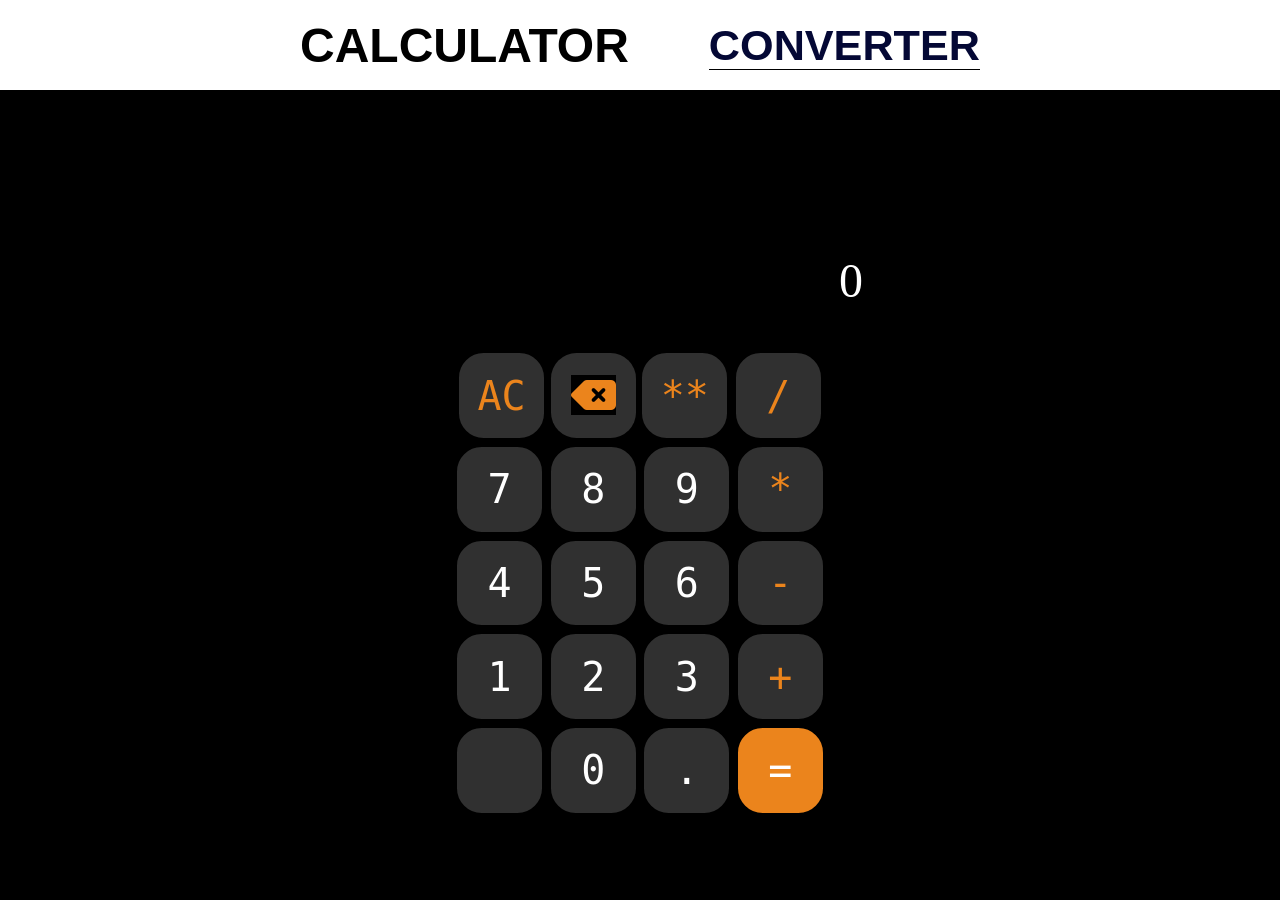
<file: index.html>
<!DOCTYPE html>
<html lang="en">
<head>
    <meta charset="UTF-8">
    <meta name="viewport" content="width=device-width, initial-scale=1.0">
    <title>Calculator-Converter</title>
    <link rel = "stylesheet" href = "style.css">
    <link rel = "stylesheet" href = "https://cdnjs.cloudflare.com/ajax/libs/font-awesome/6.7.2/css/all.min.css">
</head>
<body>
    <header>
        <div class = "heading">
            <h2>CALCULATOR</h2>
            <div class="converter"><a class = "link" href = "converter.html" target = "_main">CONVERTER</a></div>
        </div>
        
    </header>
    <main>
        <div class="content">
            <div class="solution">
                <div class="answer empty">0</div>
            </div>
            <div class="board">
                <div class="box clear">AC</div>
                <div class="box" id = "delete"><i class="fa-solid fa-delete-left"></i></div>
                <div class="box sign">**</div>
                <div class="box sign">/</div>
                <div class="box num">7</div>
                <div class="box num">8</div>
                <div class="box num">9</div>
                <div class="box sign">*</div>
                <div class="box num">4</div>
                <div class="box num">5</div>
                <div class="box num">6</div>
                <div class="box sign">-</div>
                <div class="box num">1</div>
                <div class="box num">2</div>
                <div class="box num">3</div>
                <div class="box sign">+</div>
                <div class="box"></div>
                <div class="box num">0</div>
                <div class="box num">.</div>
                <div class="box equals" id = "equals">=</div>
            </div>
        </div>
    </main>
    <script src = "app.js"></script>
</body>
</html>
</file>
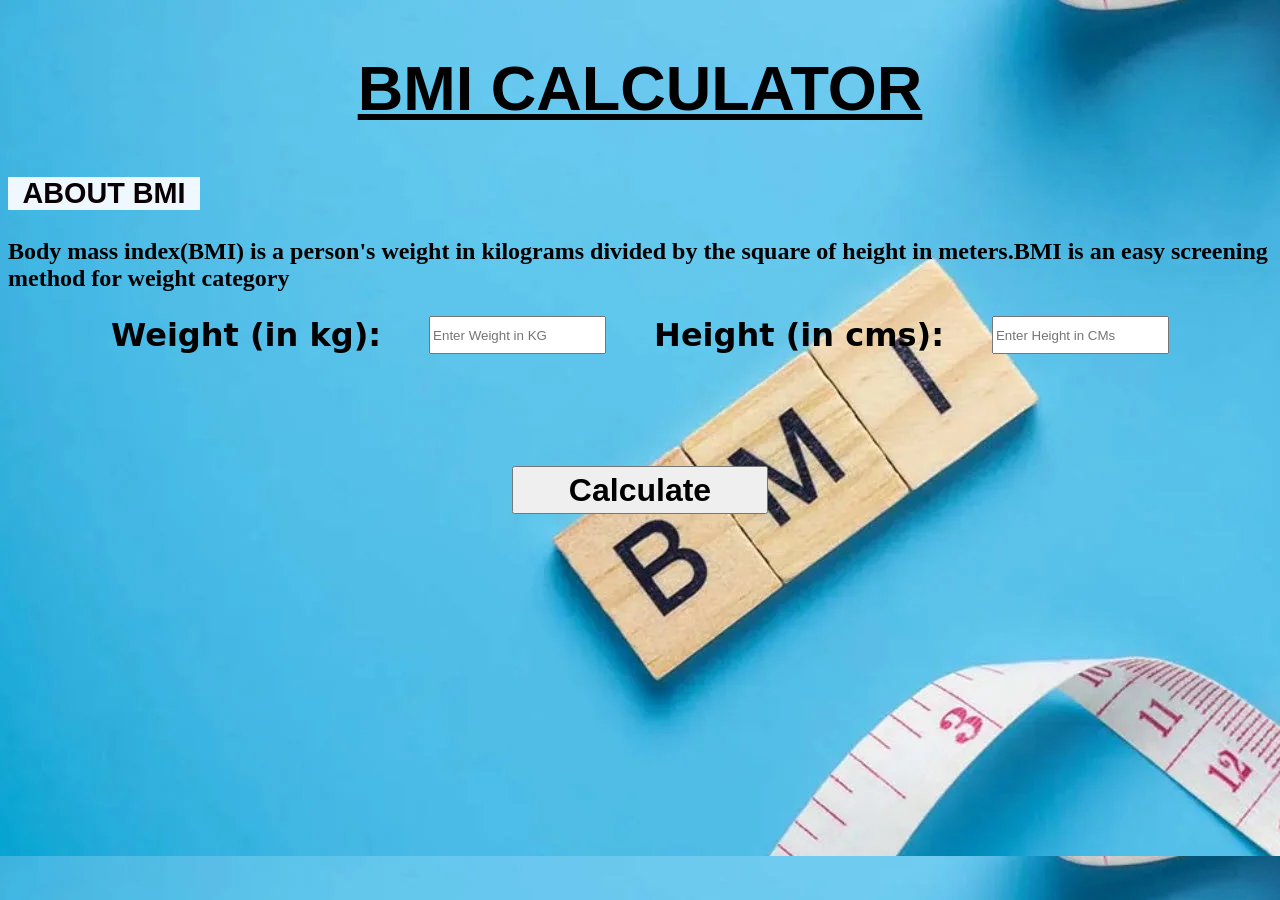
<file: bmi.html>
<!DOCTYPE html>
<html lang="en">
<head>
    <meta charset="UTF-8">
    <meta name="viewport" content="width=device-width, initial-scale=1.0">
    <title>BMI</title>
    <link rel = "stylesheet" href = "styleBmi.css">
</head>
<body>
    <h2>BMI CALCULATOR</h2>
    <div class="info">
        <p id = "heading"><b>ABOUT BMI</b></p>
        <p id = "content">Body mass index(BMI) is a person's weight in kilograms divided by the square of height in meters.BMI is an easy screening method for weight category</p>
    </div>
    <div class="inputs">
        <label class = "label" for="weight">Weight (in kg):</label>
        <input type="number" min = "1" id="weight" name="weight" placeholder="Enter Weight in KG"/>
        <label class = "label" for = "height">Height (in cms):</label>
        <input type="number" min = "1" id="height" name="height" placeholder="Enter Height in CMs"/>
    </div>
    <div class = "btn">
        <button id = "submitbtn"type = "submit">Calculate</button>
    </div>
    <div class="result">Please enter both height and weight</div>
    <script src = "bmi_app.js"></script>
</body>
</html>
</file>
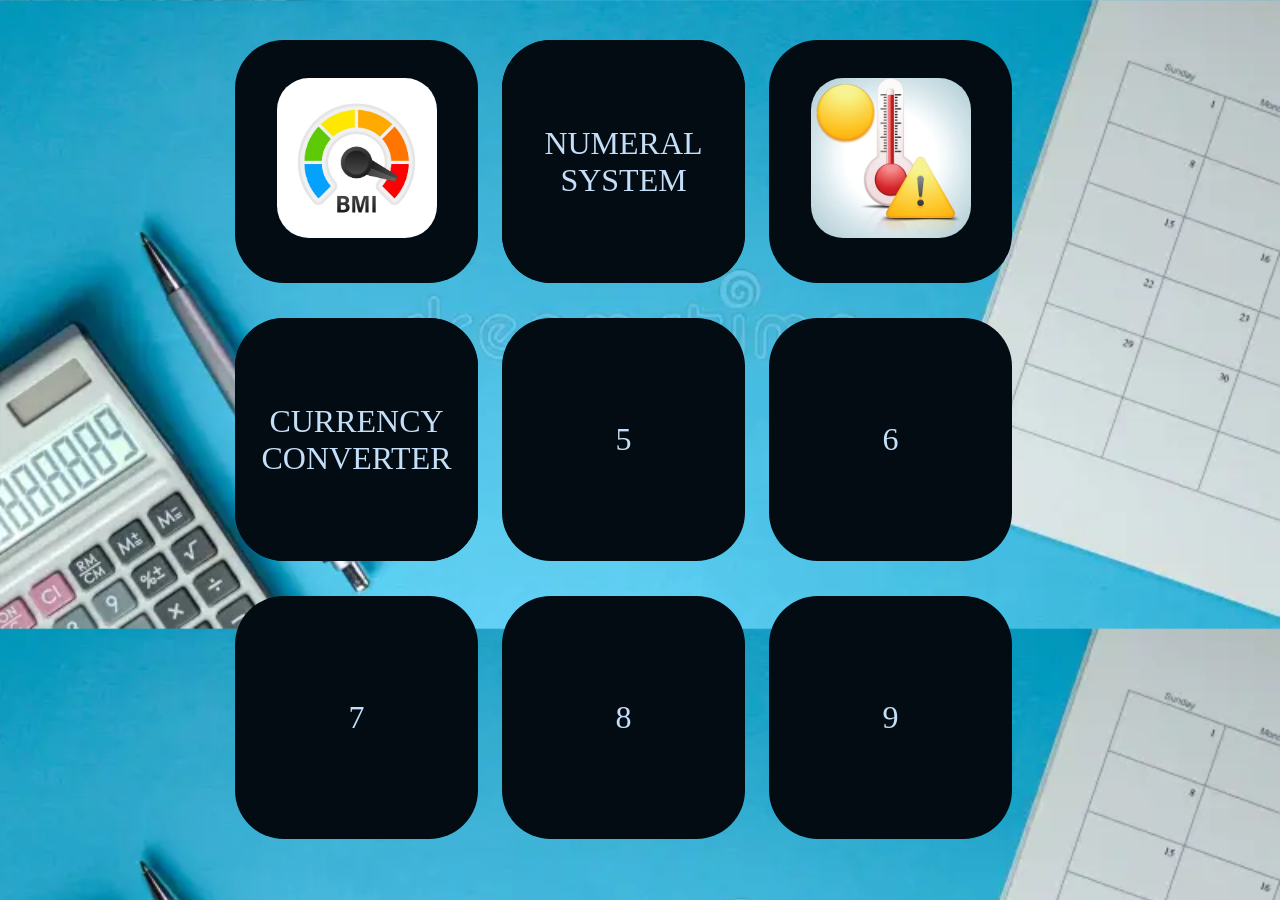
<file: converter.html>
<!DOCTYPE html>
 <html lang="en">
 <head>
    <meta charset="UTF-8">
    <meta name="viewport" content="width=device-width, initial-scale=1.0">
    <title>Converter</title>
    <link rel = "stylesheet" href = "convStyle.css">
 </head>
 <body>
    <div class="allBoxes">
      <div class="conv-box"><a class = "bmi" href = "bmi.html" target = "_main" ><img class = "images" src = "projectImages/bmi.png"></a></div>
      <div class="conv-box"><a class = "numSystem conv-box" href = "numSystem.html" target = "_main">NUMERAL SYSTEM</a></div>
      <div class="conv-box"><a class = "temperature" href = "temperature.html" target = "_main"><img class = "images" src= "projectImages/temp.png" ></a></div>
      <div class="conv-box"><a class = "currency conv-box" href = "currency.html" target = "_main" >CURRENCY CONVERTER</a></div>
      <div class="conv-box">5</div>
      <div class="conv-box">6</div>
      <div class="conv-box">7</div>
      <div class="conv-box">8</div>
      <div class="conv-box">9</div>
    </div>
 </body>
 </html>
</file>
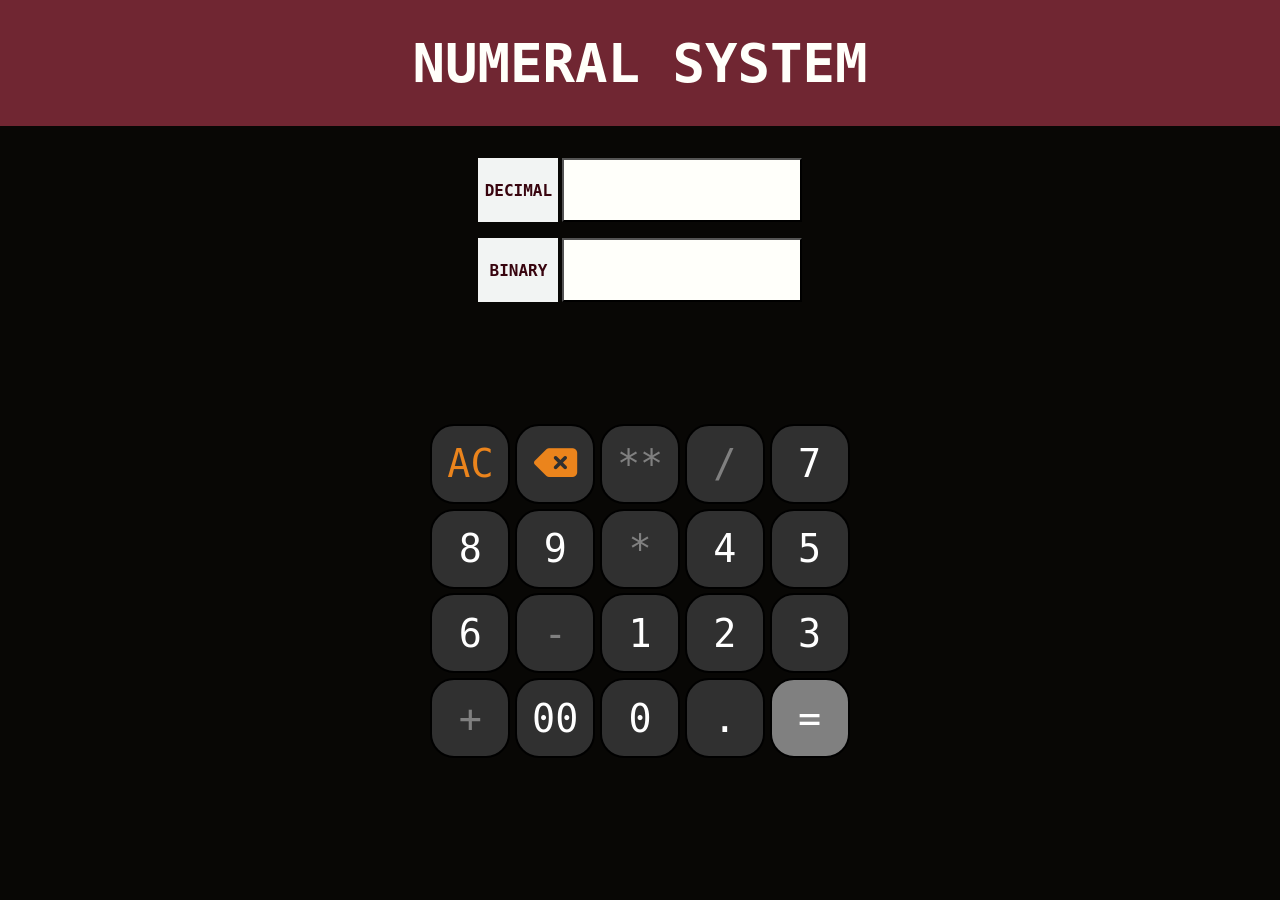
<file: numSystem.html>
<!DOCTYPE html>
<html lang="en">
<head>
    <meta charset="UTF-8">
    <meta name="viewport" content="width=device-width, initial-scale=1.0">
    <title>Numeral System</title>
    <link rel = "stylesheet" href = "style_num.css">
    <link rel = "stylesheet" href = "https://cdnjs.cloudflare.com/ajax/libs/font-awesome/6.7.2/css/all.min.css">
</head>
<body>
    <header>
        <div class="heading">
            <h2 id = "title">NUMERAL SYSTEM</h2>
        </div>
        
            <div class="num-one">
                <div class="dec">DECIMAL</div>
                <button class="dec-num"></button>
            </div>
        
            <div class="num-two">
                <div class="binary">BINARY</div>
                <button class="binary-num"></button>
            </div>
        
    </header>
    <div class = "content">
        <div class="board">
            <button class="box clear">AC</button>
            <button class="box" id = "delete"><i class="fa-solid fa-delete-left"></i></button>
            <button class="box sign">**</button>
            <button class="box sign">/</button>
            <button class="box num">7</button>
            <button class="box num">8</button>
            <button class="box num">9</button>
            <button class="box sign">*</button>
            <button class="box num">4</button>
            <button class="box num">5</button>
            <button class="box num">6</button>
            <button class="box sign">-</button>
            <button class="box num binarynum">1</button>
            <button class="box num">2</button>
            <button class="box num">3</button>
            <button class="box sign">+</button>
            <button class="box num binarynum">00</button>
            <button class="box num binarynum">0</button>
            <button class="box num dot">.</button>
            <button class="box equals" id = "equals">=</button>
        </div>
    </div>
    <script src = "Num.js"></script>
</body>
</html>
</file>
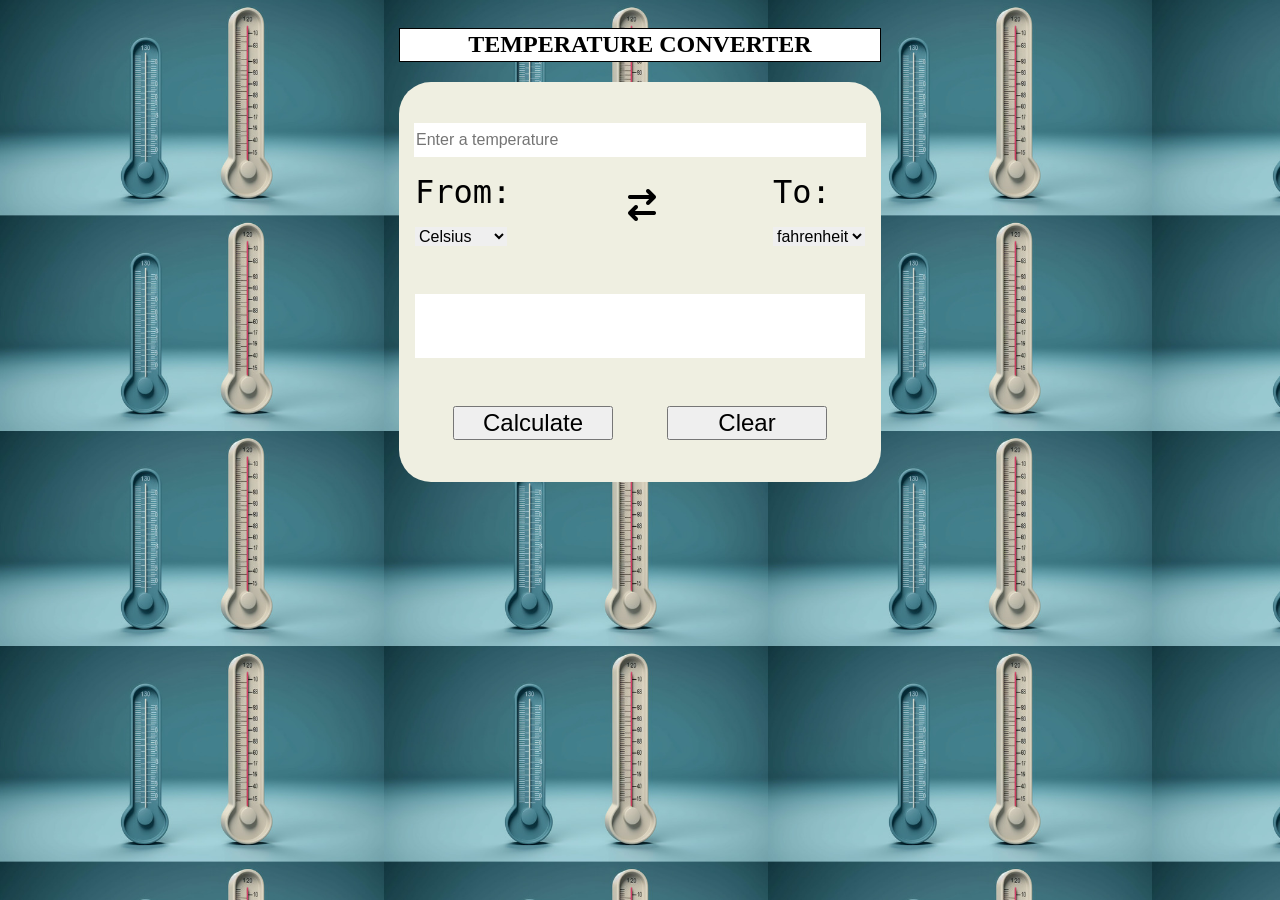
<file: temperature.html>
<!DOCTYPE html>
<html lang="en">
<head>
    <meta charset="UTF-8">
    <meta name="viewport" content="width=device-width, initial-scale=1.0">
    <title>temperature</title>
    <link rel = "stylesheet" href = "styleTemp.css"/>
    <link rel="stylesheet" href="https://cdnjs.cloudflare.com/ajax/libs/font-awesome/6.7.2/css/all.min.css" integrity="sha512-Evv84Mr4kqVGRNSgIGL/F/aIDqQb7xQ2vcrdIwxfjThSH8CSR7PBEakCr51Ck+w+/U6swU2Im1vVX0SVk9ABhg==" crossorigin="anonymous" referrerpolicy="no-referrer" />
</head>
<body>
    <header>
        <div class="heading">
            <h2 id = "main">TEMPERATURE CONVERTER</h2>
        </div>
        <main class = "content">
            <div class="input">
                <input type="number" id="num" placeholder="Enter a temperature" value = "0s">
            </div>
            <div class="conversion">
                <div class="From">
                    <label for="From">From:</label>
                    <select id="From" name="From">
                        <option value="Celsius">Celsius</option>
                        <option value="Kelvin">Kelvin</option>
                        <option value="fahrenheit">fahrenheit</option>
                    </select>
                </div>
                <i class="fa-solid fa-arrow-right-arrow-left"></i>
                <div class="To">
                    <label for="To">To:</label>
                    <select id="To" name="To">
                        <option value="fahrenheit">fahrenheit</option>
                        <option value="Celsius">Celsius</option>
                        <option value="Kelvin">Kelvin</option>
                    </select>
                </div>
            </div>
            <div class="result" >
            </div>
            <div class="footer">
                <button class = "clear">Calculate</button>
                <button id = "clear">Clear</button>
            </div>
            
        </main>
        
    </header>
    <script src = "tempApp.js"></script>
</body>
</html>
</file>
<file: style.css>
*{
    margin:0px;
    padding: 0px;
    background-color: black;
}
.heading{
    gap:5rem;
    color:black;
    height : 10vh;
    display:flex;
    justify-content: center;
    align-items: center;
    font-size: 2rem;
    font-family:Arial, Helvetica, sans-serif;
    background-color: white;
}
h2{
    background-color: white;
}
.content{
    display: flex;
    justify-content: center;
    flex-wrap: wrap;
    margin: auto;
    width : 50vh;
}
.solution{
    display: flex;
    justify-content:end;
    flex-wrap: wrap;
    height:24vh;
    width:50vh;
    border:2px solid black;
    margin-bottom: 3rem ;
    align-items: flex-end;
}
.board{
    display:flex;
    justify-content: center;
    align-items: center;
    align-content: center;
    flex-wrap: wrap;
    height:50vh;
    width:60vh;
    text-align: center;
    gap:0.3rem;

}
.box{
    background: none;
    align-content: center;
    font-size: 2.5rem;
    padding:0.25rem;
    height : 4.8rem;
    width:  4.8rem;
    border: 2px solid black;
    border-radius: 30%;
    background-color: #303030;
    color: #eb841c;
    font-family: monospace;
}
.box:hover{
    background-color : rgba(180,180,180,0.5);
    cursor: pointer;
}
.num{
    color:white;
}
.equals{
    color:white;
}
#equals{
    background-color: #eb841c;
}
.answer{
    font-family: cursive;
    font-size:3rem;
    height:2rem;
    display:flex ;
    align-items: flex-end;
    text-align: right;
    color:white;
}
.link {
    text-decoration: none;
    color:rgb(4, 8, 53);
    background-color: white;
    font-size: 2.7rem;
    font-weight: 600;
    font-family:Arial, Helvetica, sans-serif;
}
#delete{
    border : none;
}
</file>
<file: styleBmi.css>
body{
    background-image: url("projectImages/bmiBG.png");
}
h2{
    display: flex;
    justify-content: center;
    font-family: 'Franklin Gothic Medium', 'Arial Narrow', Arial, sans-serif;
    font-size: 7vh;
    text-decoration: underline;
}
#heading{
    width : 12rem;
    font-size: 1.8rem;
    font-family: Arial, Helvetica, sans-serif;
    color: rgb(8, 0, 2);
    display: block;
    text-align: center;
    background-color: aliceblue;
}
#content{
    font-family: serif;
    font-size: 1.5rem;
    font-weight: 600;
}
.inputs{
    display: flex;
    flex-wrap: wrap;
    justify-content: center;
    gap : 3rem;
}
.label{
    font-size: 2rem;
    font-weight: 600;
    font-family:system-ui, -apple-system, BlinkMacSystemFont, 'Segoe UI', Roboto, Oxygen, Ubuntu, Cantarell, 'Open Sans', 'Helvetica Neue', sans-serif;
}
.btn{
    text-align: center;
    gap: 4rem;
    height : 10rem;
    display: flex;
    justify-content: center;
    align-items :flex-end;
}
#submitbtn{
    height:3rem;
    width: 16rem;
    font-weight: 600;
    font-size: 2rem;
}
.result{
    visibility: hidden;
}
.results{
    font-family: monospace;
    font-size: 2rem;
    margin-top: 4rem;
    display: flex;
    justify-content: center;
    align-items: center;
    height : 5rem;
    background-color: aliceblue;
}
</file>
<file: convStyle.css>
body{
    display:flex;
    justify-content: center;
    background-image: url("projectImages/body.png");
    background-size: 100%;
}
.allBoxes{
    margin-top: 2rem;
    height : 90vh;
    width : 90vh;
    display:flex;
    flex-wrap: wrap;
    text-align: center;
    gap: 1.5rem;
}
.conv-box{
    text-decoration: none;
    color: rgb(196, 223, 247);
    font-size:2rem;
    font-family: cursive;
    height:27vh;
    width:27vh;
    display: flex;
    justify-content: center;
    align-items: center;
    background-color: #030c13;
    border-radius: 20%;
}
.images{
    padding: 0px;
    margin: 0px;
    object-fit: cover;
    background-position: center;
    height: 160px;
    width : 10rem;
    border-radius: 20%;
}
</file>
<file: style_num.css>
body{
    background-color: #080705;
    margin: 0px;
    padding: 0px;
}
.heading{
    height: 14vh;
    display: flex;
    justify-content: center;
    align-items: center;
    font-size: 4vh;
    font-family: monospace;
    font-weight: 600;
    color : #fffffa;
    background-color: #702632;
    margin-bottom: 2rem;
}
.content{
    display: flex;
    justify-content: center;
    flex-wrap: wrap;
    margin: auto;
    width : 50vh;
}
.board{
    display:flex;
    justify-content: center;
    align-items: center;
    align-content: center;
    flex-wrap: wrap;
    height:50vh;
    width:60vh;
    text-align: center;
    gap:0.3rem;

}
.box{
    background: none;
    align-content: center;
    font-size: 2.4rem;
    padding:0.25rem;
    height : 5rem;
    width: 5rem;
    border: 2px solid black;
    border-radius: 30%;
    background-color: #303030;
    color: #eb841c;
    font-family: monospace;
}
.sign{
    color:gray;
}
.box:hover{
    background-color : rgba(180,180,180,0.5);
    cursor: pointer;
}
.num{
    color:white;
}
.equals{
    color:white;
}
#equals{
    background-color: gray;
}
.num-one{
    height : 5rem;
    display: flex;
    justify-content: center;
    
}
.num-two{
    height : 5rem;
    display: flex;
    justify-content: center;
    margin-bottom: 3rem;
}
.dec{
    background-color: #fffffa;
    height:4rem;
    width: 5rem;
    font-size: 1rem;
    font-family: monospace;
    align-content: center;
    margin-right: 0.2rem;
    text-align:center;
    background-color: #f2f4f3;
    color:#38040e;
    font-weight: 900;
}
.binary{
    background-color: #fffffa;
    height:4rem;
    width: 5rem;
    font-size: 1rem;
    align-content: center;
    font-family: monospace;
    margin-right: 0.2rem;
    text-align:center;
    background-color: #f2f4f3;
    color:#38040e;
    font-weight: bolder;
}
.dec-num{
    background-color: #fffffa;
    height:4rem;
    width: 15rem;
    text-align: end;
    align-content: end;
    font-family: monospace;
    font-size: 1.5rem;
}
.dec-num:disabled{
    color:rgb(38, 38, 38);
    background-color: #fffffa;
    height:4rem;
    width: 15rem;
    text-align: end;
    align-content: end;
    font-family: monospace;
    font-size: 1vw;
}
.binary-num{
    background-color: #fffffa;
    height:4rem;
    width: 15rem;
    text-align: end;
    align-content: end;
    font-family: monospace;
    font-size: 1.2vw;
    word-wrap: break-word;
}
</file>
<file: styleTemp.css>
body{
    background-image: url("projectImages/tempBg.png");
    background-size: 30%;
    display: flex;
    justify-content: center;
}
#main{
    width : 30rem;
    height : 2rem;
    border: 0.1rem solid black;
    display : flex block;
    justify-content: center;
    align-content: center;
    background-color: white;
    align-items: center;
}
.content{
    min-height: 25rem;
    background-color: rgb(239, 239, 225);
    border-radius: 2rem;
    align-content: center;
}
.input{
    display: flex;
    justify-content: center;
}
.input #num{
    width: 28rem;
    border : none;
    height : 2rem;
    font-size: 1rem;
}
.conversion{
    font-size: 2rem;
    font-family:monospace;
    margin : 1rem;
    display: flex;
    justify-content: space-between;
}
.conversion i{
    margin-top: 1rem;
    font-size: 2rem;
}
select{
    margin-top: 1rem;
    display: flex;
    border: none;
    font-size: 1rem; 
}
.result{
    margin : 3rem 1rem 0rem 1rem;
    background-color: white;
    height : 4rem;
    font-size: 2rem;
}
.footer{
    display: flex;
    justify-content: space-evenly;
    margin-top : 3rem;
}
button{
    font-size: 1.5rem;
    width: 10rem;
}
</file>
